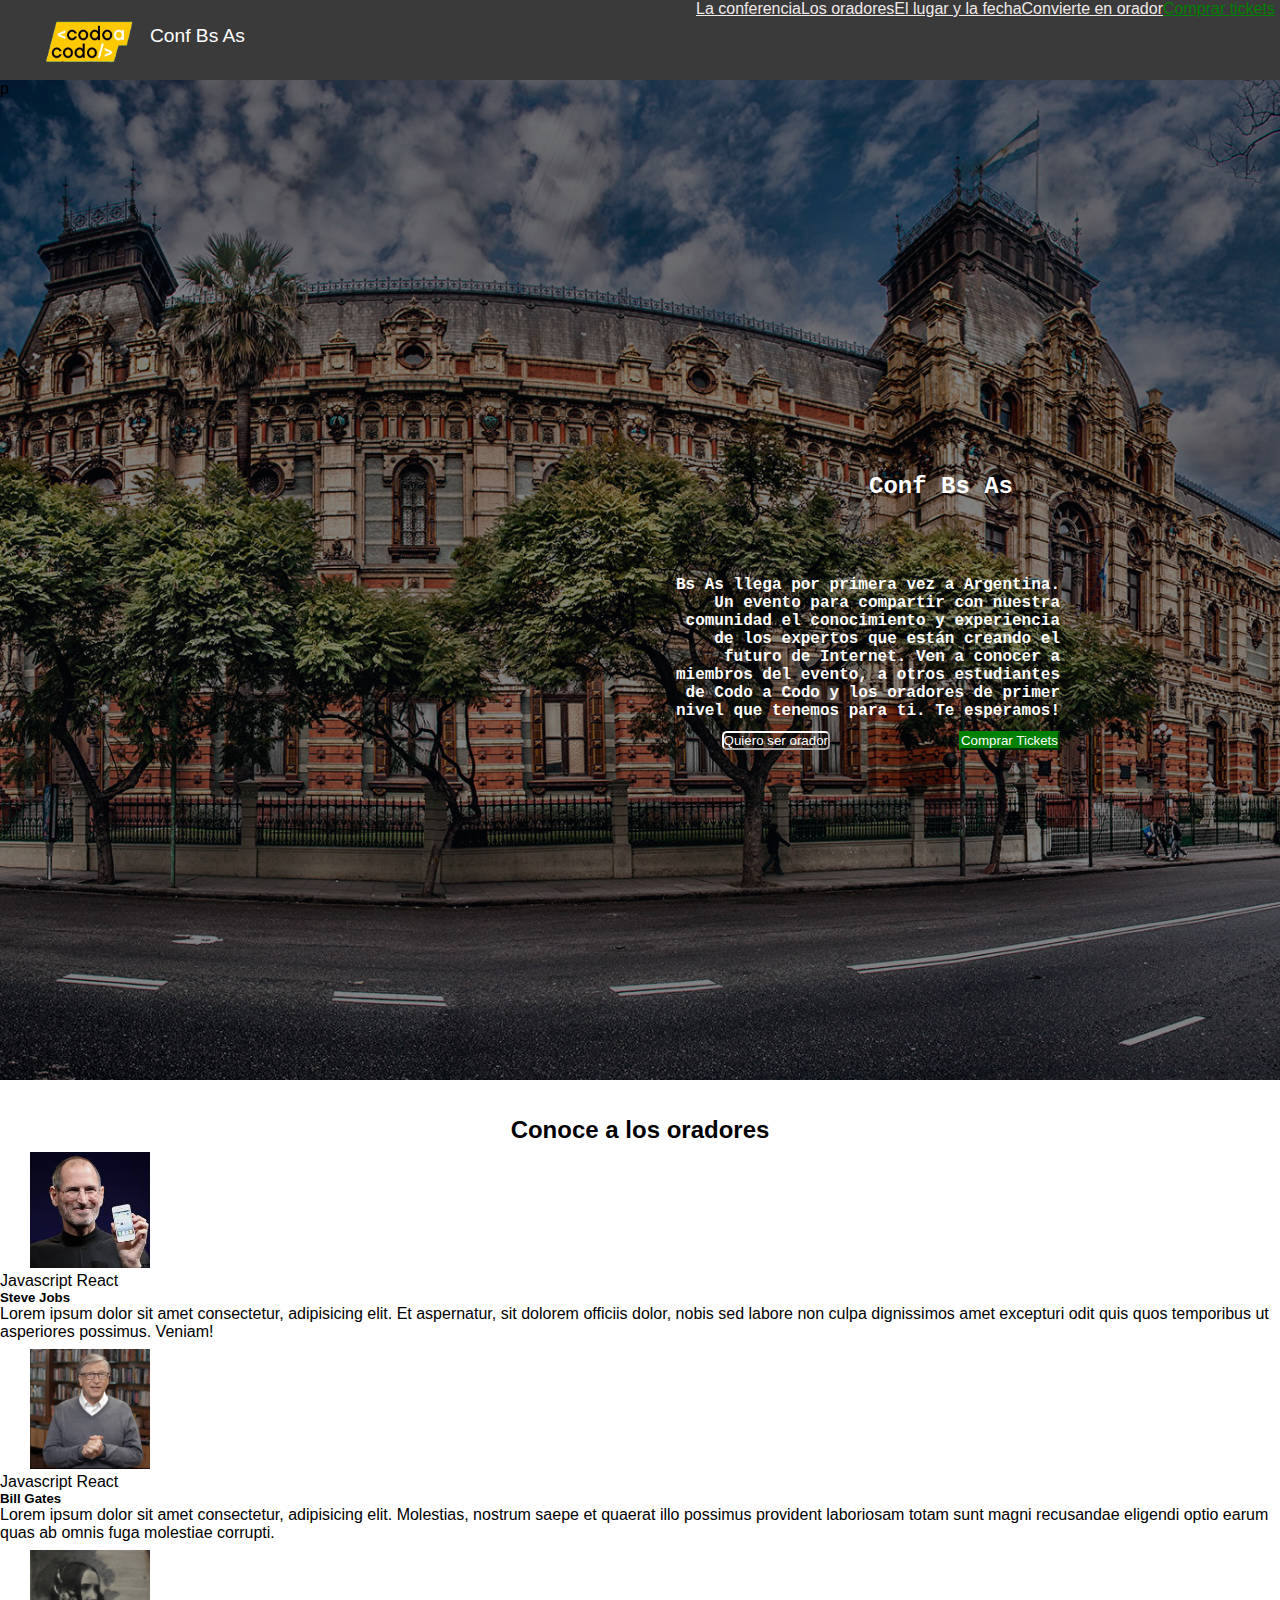
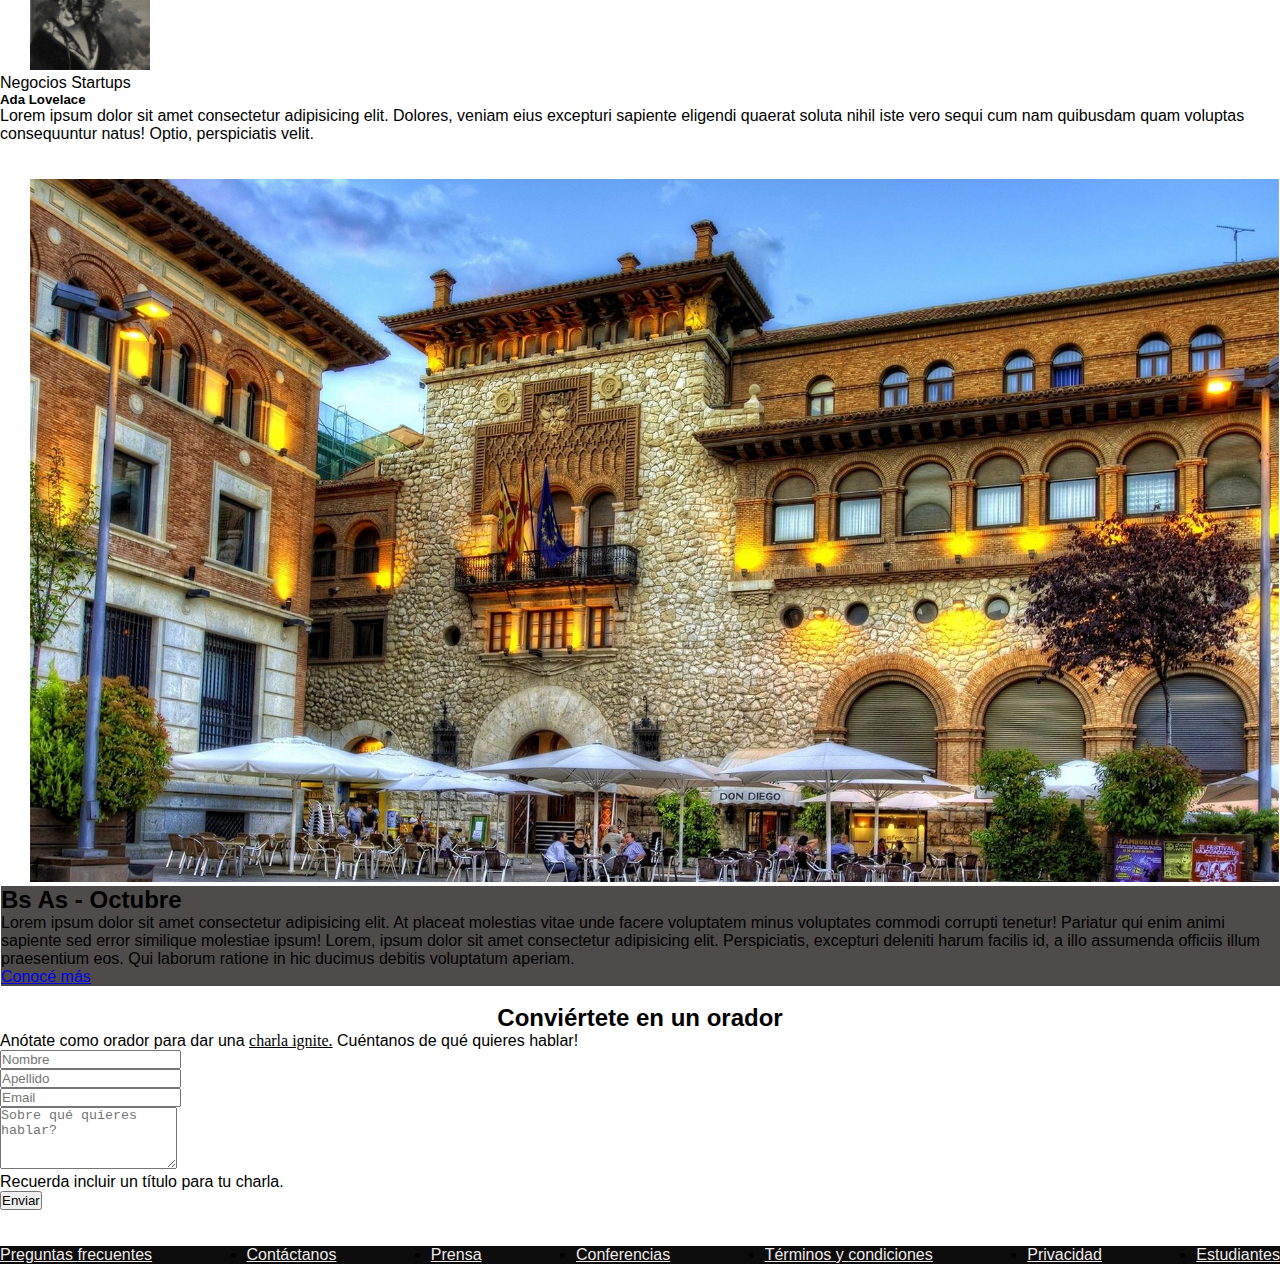
<file: index.html>
<!DOCTYPE html>
<html lang="es">
<head>
    <meta charset="UTF-8">
    <meta http-equiv="X-UA-Compatible" content="IE=edge">
    <meta name="viewport" content="width=device-width, initial-scale=1, shrink-to-fit=no">
    <title>trabajo practico</title>
    <link rel="stylesheet" href="./estilos/styles.css">
    <link href="https://cdn.jsdelivr.net/npm/bootstrap@5.3.0-alpha3/dist/css/bootstrap.min.css" rel="stylesheet" integrity="sha384-KK94CHFLLe+nY2dmCWGMq91rCGa5gtU4mk92HdvYe+M/SXH301p5ILy+dN9+nJOZ" crossorigin="anonymous">
</head>
<body>


 
  <script src="https://cdn.jsdelivr.net/npm/bootstrap@5.3.0-alpha3/dist/js/bootstrap.bundle.min.js" integrity="sha384-ENjdO4Dr2bkBIFxQpeoTz1HIcje39Wm4jDKdf19U8gI4ddQ3GYNS7NTKfAdVQSZe" crossorigin="anonymous"></script>



<header class="header">


       
        <nav class="nav">

            <a href="https://buenosaires.gob.ar/educacion/codo-codo-40" target="_blank" class="logo" ><img src="./recursos/codoacodo.png" alt="codo a codo" title="Codo a Codo"></a>

            <p class="link nav-link conf-bs">Conf Bs As</p>

           

            <ul class="nav-menu">

            <li class="nav-menu-item"><a href="#conferencia" class="nav-menu-link nav-link move"> La conferencia</a></li>

            <li class="nav-menu-item"><a href="#oradores" class="nav-menu-link nav-link move"> Los oradores</a></li>

            <li class="nav-menu-item"><a href="#lugar" class="nav-menu-link nav-link move">El lugar y la fecha</a></li>

            <li class="nav-menu-item"><a href="#form-orador" class="nav-menu-link nav-link move"> Convierte en orador</a></li>

            <li class="nav-menu-item"><a href="comprar.html" target="_blank" class="nav-menu-link nav-link  move comprar-ticket">Comprar tickets</a></li>


           </ul>

 
       </nav>



</header>

<article>

        <div class="container-fluid">
                            <div class="invisible">p</div>
             
                              <h2 id="conferencia">Conf Bs As</h2>
                
                
                              <p >Bs As llega por primera vez a Argentina. Un evento para compartir con nuestra 
                                comunidad el conocimiento y experiencia de los expertos que están creando el futuro de Internet.
                                Ven a conocer a miembros del evento, a otros estudiantes de Codo a Codo y los oradores de primer
                                nivel que tenemos para ti. Te esperamos!</p> 
                           <a> <button class="orador">Quiero ser orador </button> </a>
                            <a href="comprar.html" target="_blank"  ><button class="comprar" >Comprar Tickets</button></a>
                        
                            
        </div>

</article>
<br>
<br>
<main class="container mb-4" id="oradores">
        <h2 class="titulo-gral" >Conoce a los <span>oradores</span></h2>

        <div class="row justify-content-center">
            <div class="col-md-11">
                <div class="row row-cols-1 row-cols-md-3 g-4">
                    <div class="col">
                        <div class="card h-100">
                            <img src="recursos/steve.jpg" class="card-img-top" alt="Steve Jobs">
                            <div class="card-body">
                                <div class="mb-2">
                                    <span class="badge bg-warning text-dark">Javascript</span>
                                    <span class="badge bg-info">React</span>
                                </div>
                                <h5 class="card-title">Steve Jobs</h5>
                                <p class="card-text">Lorem ipsum dolor sit amet consectetur, adipisicing elit. Et aspernatur, sit dolorem officiis dolor, nobis sed labore non culpa dignissimos amet excepturi odit quis quos temporibus ut asperiores possimus. Veniam!</p>
                            </div>
                        </div>
                    </div>
                    <div class="col">
                        <div class="card h-100">
                            <img src="recursos/bill.jpg" class="card-img-top" alt="Bill Gates">
                            <div class="card-body">
                                <div class="mb-2">
                                    <span class="badge bg-warning text-dark">Javascript</span>
                                    <span class="badge bg-info">React</span>
                                </div>
                                <h5 class="card-title">Bill Gates</h5>
                                <p class="card-text">Lorem ipsum dolor sit amet consectetur, adipisicing elit. Molestias, nostrum saepe et quaerat illo possimus provident laboriosam totam sunt magni recusandae eligendi optio earum quas ab omnis fuga molestiae corrupti.</p>
                            </div>
                        </div>
                    </div>
                    <div class="col">
                        <div class="card h-100">
                            <img src="recursos/ada.jpeg" class="card-img-top" alt="Ada Lovelace">
                            <div class="card-body">
                                <div class="mb-2">
                                    <span class="badge bg-secondary">Negocios</span>
                                    <span class="badge bg-danger">Startups</span>
                                </div>
                                <h5 class="card-title">Ada Lovelace</h5>
                                <p class="card-text">Lorem ipsum dolor sit amet consectetur adipisicing elit. Dolores, veniam eius excepturi sapiente eligendi quaerat soluta nihil iste vero sequi cum nam quibusdam quam voluptas consequuntur natus! Optio, perspiciatis velit.</p>
                            </div>
                        </div>
                    </div>
                </div>
            </div>
        </div>

      </main>
<br>
<br>

<section class="mb-4" id="lugar">
  <div class="row g-0">
      <div class="col-md">
          <img src="recursos/hawaii2.jpg" alt="Honolulu" class="img-fluid">
      </div>
      <div class="col-md text-light bg-aside1">
          <h2>Bs As - Octubre</h2>
          <p>Lorem ipsum dolor sit amet consectetur adipisicing elit. At placeat molestias vitae unde facere voluptatem minus voluptates commodi corrupti tenetur! Pariatur qui enim animi sapiente sed error similique molestiae ipsum! Lorem, ipsum dolor sit amet consectetur adipisicing elit. Perspiciatis, excepturi deleniti harum facilis id, a illo assumenda officiis illum praesentium eos. Qui laborum ratione in hic ducimus debitis voluptatum aperiam.</p>
          <a class="btn btn-outline-light" href="#">Conocé más</a>
      </div>
  </div>
</section>


<br>


<section class="container" id="form-orador">
  <div class="row justify-content-center">
      <div class="col-lg-8 col-xl-7">
          <h2 class="titulo-gral">Conviértete en un <span>orador</span></h2>
          <p class="text-center">Anótate como orador para dar una <span class="charla">charla ignite.</span> Cuéntanos de qué quieres hablar!</p>
          <form action="">
              <div class="row gx-2">
                  <div class="col-md mb-3">
                      <input type="text" class="form-control" placeholder="Nombre" aria-label="Nombre" required>
                  </div>
                  <div class="col-md mb-3">
                      <input type="text" class="form-control" placeholder="Apellido" aria-label="Apellido" required>
                  </div>
              </div>
              <div class="row">
                  <div class="col mb-3">
                      <input type="email" class="form-control" placeholder="Email" aria-label="Email" required>
                  </div>
              </div>
              <div class="row">
                  <div class="col mb-3">
                      <textarea class="form-control" id="exampleFormControlTextarea1" rows="4"
                          placeholder="Sobre qué quieres hablar?" required></textarea>
                      <div id="emailHelp" class="form-text mb-3">Recuerda incluir un título para tu charla.</div>
                      <div class="d-grid">
                          <button type="submit" class="btn btn-lg btn-form">Enviar</button>
                      </div>
                  </div>
              </div>
          </form>
      </div>
  </div>
</section>

<br>
<br>
<footer id="main-footer">
  <div class="container">
      <ul class="nav justify-content-center justify-content-lg-between align-items-center">
          <li class="nav-item">
              <a class="nav-link" href="#">Preguntas <span>frecuentes</span></a>
          </li>
          <li class="nav-item">
              <a class="nav-link" href="#">Contáctanos</a>
          </li>
          <li class="nav-item">
              <a class="nav-link" href="#">Prensa</a>
          </li>
          <li class="nav-item">
              <a class="nav-link" href="#">Conferencias</a>
          </li>
          <li class="nav-item">
              <a class="nav-link" href="#">Términos y <span>condiciones</span></a>
          </li>
          <li class="nav-item">
              <a class="nav-link" href="#">Privacidad</a>
          </li>
          <li class="nav-item">
              <a class="nav-link" href="#">Estudiantes</a>
          </li>
      </ul>
  </div>
</footer>





</body>

</html>
</file>
<file: estilos/styles.css>
*{
    margin:0;
    padding:0;
    box-sizing: border-box;
}

body{
    font-family: 'Franklin Gothic Medium', 'Arial Narrow', Arial, sans-serif;
}

.header{
    background-color: rgb(59, 58, 58);
    height: 80px;
    width: 100%;
    top:0;
    left: 0;
    
    
}
 .nav{
    display:flex ;
  justify-content: space-between;
  
 }
 
 
img{
    width:180px;
    padding:0 30px;
     margin-top: 8px;
    
}


ul .nav-link{
    color:rgb(240, 234, 234);
    padding-top: 30px;
    
}

ul .nav-link:hover{
    color: aquamarine;
    transition:0,2s;
}
   


  .nav-menu{
    display:flex ;
    padding-right: 5px;
    list-style: none;
    
 }


ul .comprar-ticket{
    color:green;
}
 nav .conf-bs{
    font:bolder;
    font-size: larger;
    align-items: center;
    color:white;
    padding-top: 25px;
    left:150px;
position: absolute;
 }
 nav .conf-bs:hover{
    color:aquamarine;
    transition:0,2s;
 }



article{
    background:linear-gradient(rgba(5,7,12, 0.50), rgba(5,7,12, 0.50)),
    url(../recursos/ba1.jpg);
    background-size:cover;
   
    width: 100%;
    height:1000px;


}
  
    

.invisible{
    position:relative;
}

article h2{
    width: 410px;
    font-family: 'Courier New', Courier, monospace;
    color:white;
    font-weight:bold;
    position:absolute;
    right: 1px;
    bottom: 400px;
    
}
article p{
    width:400px;
    font-family: 'Courier New', Courier, monospace;
    font-weight: bold;
    font-size: medium;
    text-align: right;
    color: white;
    position: absolute;
    bottom:180px;
    right:220px;


}

@media (max-width: 992px){
    .nav {
        justify-content: center;
    }
    .header{
        background-color: rgb(59, 58, 58);
        height: 300px;
        width: 100%;
    }
    .nav-menu{
        display:block ;
        padding-right: 5px;
        list-style: none;
        
     } nav .conf-bs{
        font:bolder;
        font-size: larger;
        align-items: center;
        color:white;
        padding-top: 25px;
        left:5px;
    

}
img{
    width:180px;
    padding:0;
     margin-top: 8px;
    
}
}

@media (max-width:768px){
    img{
        width:180px;
        padding:0;
         margin-top: 90px;
        
    }
    article h2{
        width: 410px;
        font-family: 'Courier New', Courier, monospace;
        color:white;
        font-weight:bold;
        position:absolute;
        left: 50px;
        bottom: 400px;
        
    }
    article p{
        width:400px;
        font-family: 'Courier New', Courier, monospace;
        font-weight: bold;
        font-size: medium;
        text-align: right;
        color: white;
        position: absolute;
        bottom:180px;
        left:50px;
}
.orador{
    position: absolute;
    bottom:500px ;
    left: 50px;
    border-radius: 5px;
    background-color: transparent;
    color: white;
    text-align: center;
    border-color: white;

}

.comprar{
    position: relative;
    bottom: 150px;
    left: 200px;
    background-color:green ;
    color:white;
    border-color:green ;
    box-shadow: none;
}



}

.orador{
    position: absolute;
    bottom:150px ;
    right: 450px;
    border-radius: 5px;
    background-color: transparent;
    color: white;
    text-align: center;
    border-color: white;

}

.comprar{
    position: absolute;
    bottom: 150px;
    right: 220px;
    background-color:green ;
    color:white;
    border-color:green ;
    box-shadow: none;
}
.titulo-gral{
    text-align: center;
    
}

.img-fluid{
    width: 100%;
    box-sizing: border-box;
    padding-right: 1px;
    margin-top:0;
}
.bg-aside1{
    background-color: rgb(79, 75, 75);
     margin-left: 1px;
    
    
}
.charla{
    text-decoration:underline;
    font-family:cursive;
}
footer{
    background-color: rgb(12, 12, 12);
}
</file>
